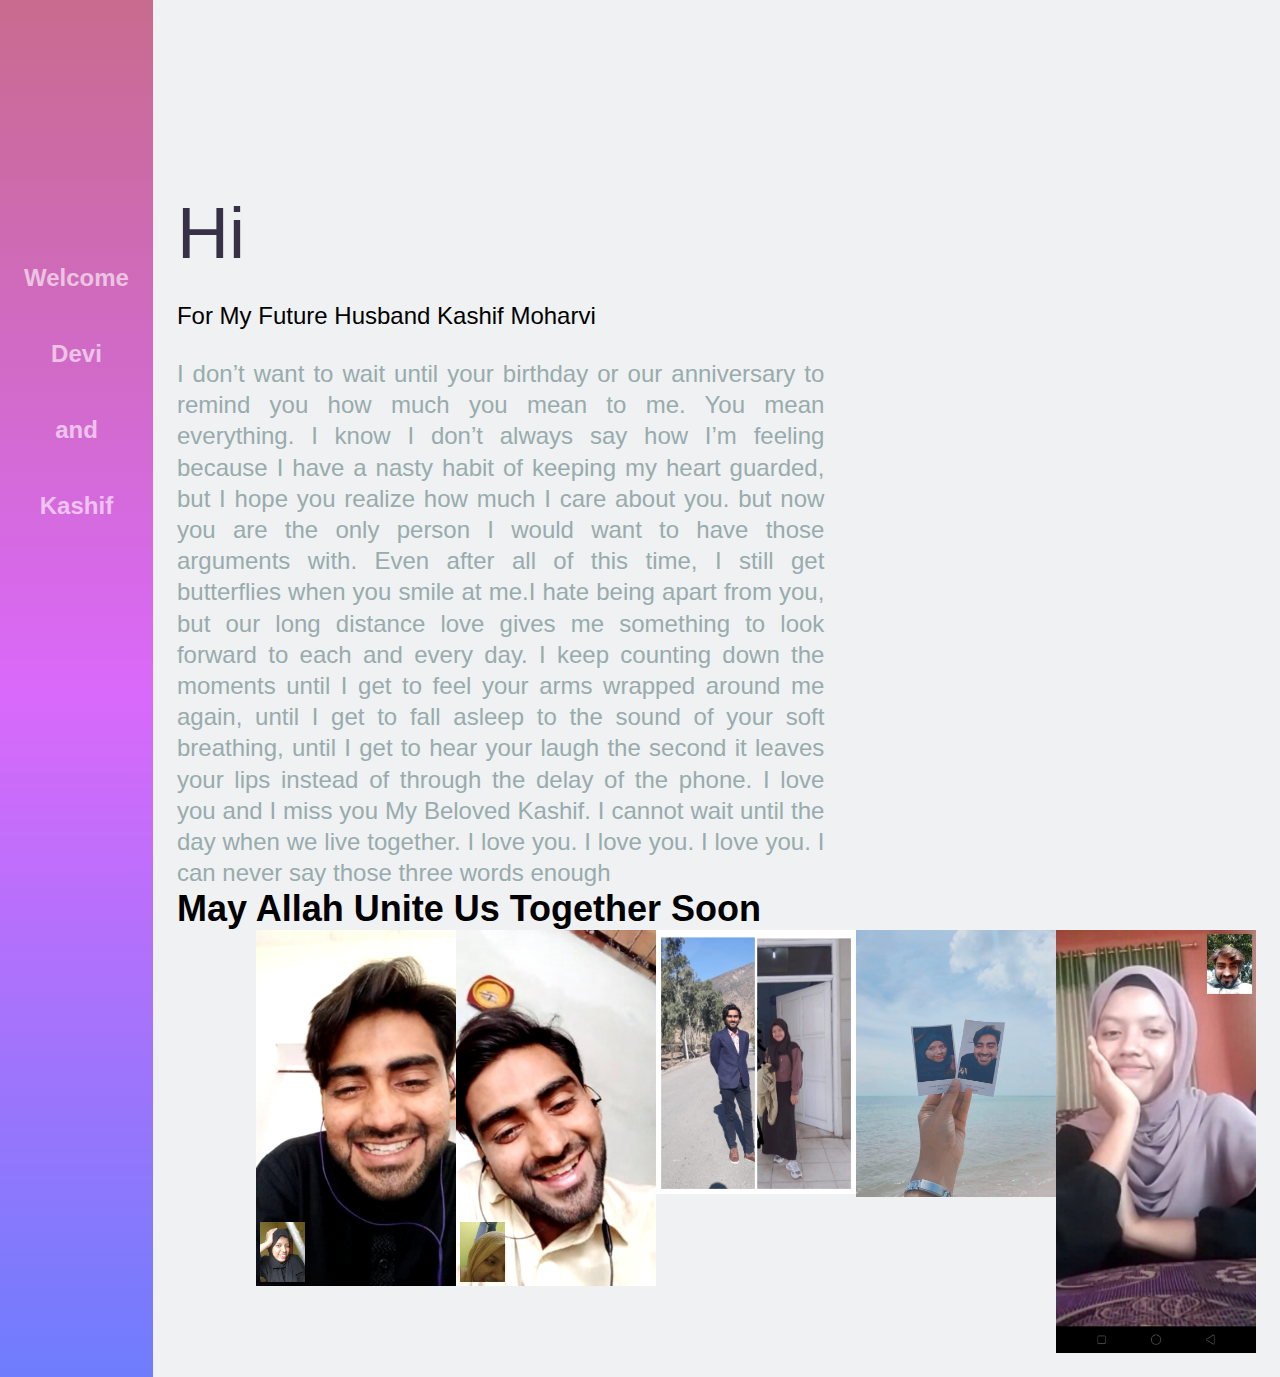
<file: index.html>
<!DOCTYPE html>
<html lang="en">
<head>
    <meta charset="UTF-8">
    <meta name="viewport" content="width=device-width, initial-scale=1.0">
    <link rel="stylesheet" href="style.css">
    <title>Web | ME and YOU</title>
</head>
<body>
    <div class="container">
        <div class="sidebar">
            <nav>
                <ul>
                    <li><a href="">Welcome</a></li>
                    <li><a href="">Devi</a></li>
                    <li><a href="">and</a></li>
                    <li><a href="">Kashif</a></li>   
                </ul>
            </nav>
        </div>
        <main class="content">
              <section class="hero">
                 
              <div class="hero-content">

                  <h1>Hi</h1><br></h2>For My Future Husband Kashif Moharvi</h2><br><br>   
<p > I don’t want to wait until your birthday or our anniversary to remind you how much you mean to me. You mean everything. I know I don’t always say how I’m feeling because I have a nasty habit of keeping my heart guarded, 
but I hope you realize how much I care about you. but now you are the only person I would want to have those arguments with.
Even after all of this time, I still get butterflies when you smile at me.I hate being apart from you, but our long distance love gives me something to look forward to each and every day. I keep counting down the moments until I get to feel your arms wrapped around me again, until I get to fall asleep to the sound of your soft breathing, until I get to hear your laugh the second it leaves your lips instead of through the delay of the phone. I love you and I miss you My Beloved Kashif. I cannot wait until the day when we live together. I love you. I love you. I love you. I can never say those three words enough</p>

<h2>May Allah Unite Us Together Soon</h2>

<img src="d.jpg" alt="">
             <img src="b.jpg" alt="">
             <img src="c.jpg" alt="">
             <img src="a.jpg" alt="">
             <img src="e.jpg" alt="">
              </div>
              </div>
                </section>
        
        
    </div>    
</body>
</html>
</file>
<file: style.css>
* {
      margin: 0;
      padding: 0;
 
  }
 
  body {
      background-color: #eff1f2;
      font-family: sans-serif;
  }
 
.content {
    grid-area: content;
}
.sidebar{
    grid-area: sidebar;
    background: linear-gradient(to right, rgba(200,107,142,1), rgba(218,105,250,1),
     rgba(110,125,253,1)) ;
    justify-content: center;
}
.footer {
    grid-area: footer;
    background: white;
    
   
}
.container {
    font-size: 1.5em;
    width: 100%;
    height: 100;
    height: 100vh;
    display: grid;
    grid-template-areas: "sidebar" "content" "footer";
    grid-template-columns: 1fr;
    grid-template-rows: 130px 800px 250px;
 
}
 
.content, .sidebar, .footer{
    padding: 1em;
}
 
nav ul {
    margin: 0;
    padding: 0;
    display: flex;
    justify-content: space-between;
    text-align: center;
}
 
nav li{
    list-style: none;
    padding: 1em 0;
}
 
nav li a {
    color: white;
    font-weight: 700;
    opacity: 0.6;
    text-decoration: none;
    transition: 0.3s;
}
 
nav li a:hover {
    opacity: 1;
}
.hero {
    max-width: 90 px;
    margin: 0 auto;
    text-align: center;
}
 
.hero img {
    width: 200px;
}
 
.hero h1 {
    font-size: 2em;
    font-weight: 300;
    color: #373046;
}
 
.hero p {
    font-weight: 300;
    line-height: 1.3em;
    color: #98aBad;
    text-align: justify;
}
 
.action-btn {
    display: inline-block;
    text-decoration: none;
    color: white;
    font-weight: 700;
    background: #567bfb;
    padding: 0.5em 2em;
    border-radius: 60px;
    margin: 1em 0;
    transition: 0.3s;
}
 
footer ul {
max-width: 640px;
margin: 2em auto;
padding: 0;
text-align: center;
display: flex;
flex-direction: row;
 
}
 
footer ul li {
    list-style: none;
    align-self: flex-end;
}
 
footer ul li a{
    text-decoration: none;
    color: #c1c6ce;
}
 
footer ul li img {
    width: 30%;
}
 
footer p {
    font-size: 0.8em;
}
 
@media (min-width: 1040px){
    .container {
        grid-template-areas:"sidebar content" "sidebar footer" ;
        grid-template-rows: 1fr auto ;
        grid-template-columns: 300px 1f;
    }
 
    nav ul{
        display: flex;
        justify-content: space-between;
        flex-direction: column;
    }
    .sidebar{
        background: linear-gradient( rgba(200,107,142,1), rgba(218,105,250,1),
        rgba(110,125,253,1)) ;
        padding-top: 10em;
    }
    .hero{
        text-align: left;
        margin: 7em 0;
    }
    .hero img {
        width: 200px;
        float: right;
    }
    .hero h1{
        font-size: 3em;
    }
    .hero p{
        width: 60%;
    }
    footer ul {
        max-width: 900px;
        margin: 0 auto;
        padding: 1em 0;
    }
 
    footer ul li a img {
        width: 20%;
    }
}
</file>
